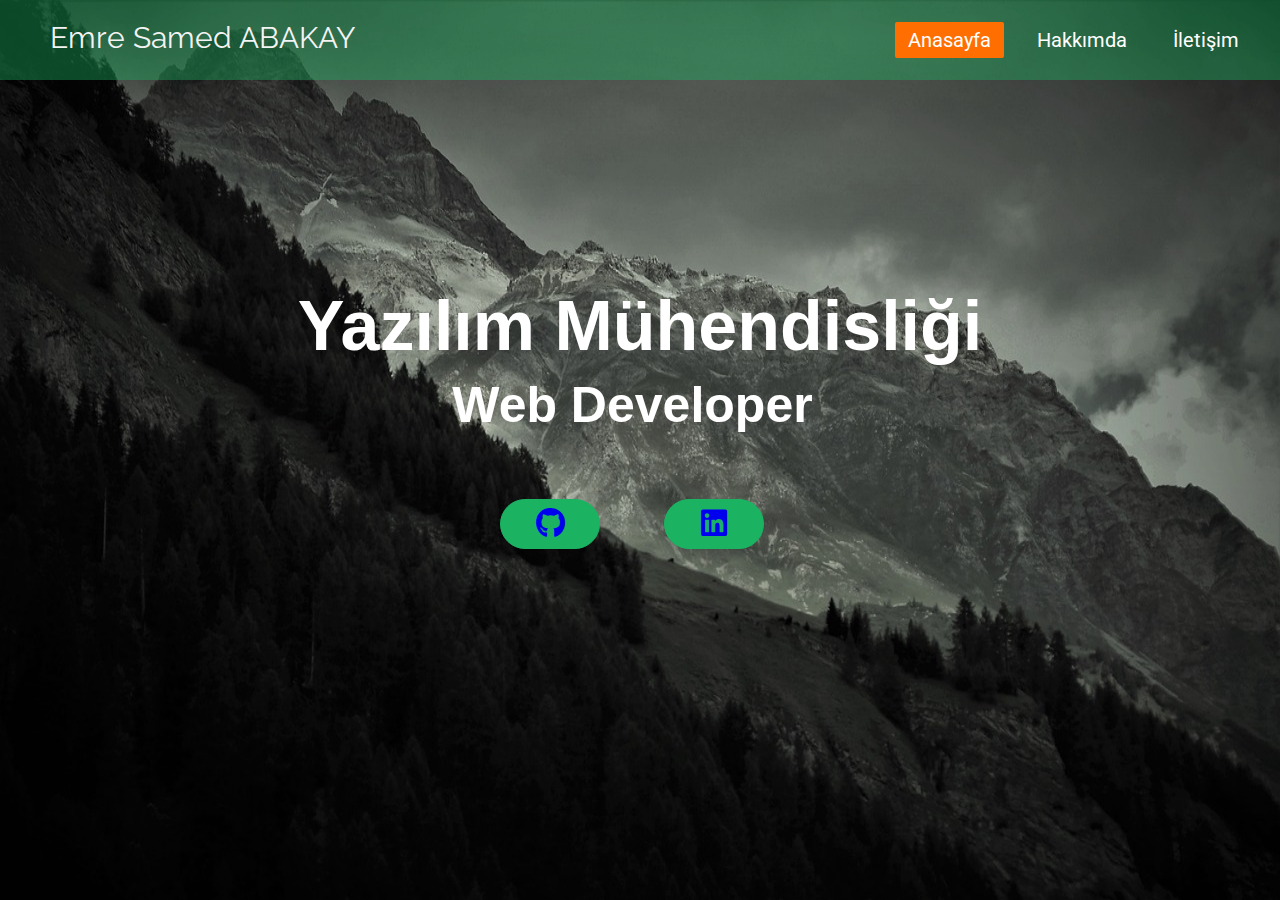
<file: index.html>
<!DOCTYPE html>
<html lang="en">
<head>
    <meta charset="UTF-8">
    <meta name="viewport" content="width=device-width, initial-scale=1.0">
    <title>Emre Samed ABAKAY</title>
    <link rel="stylesheet" href="style.css">
    <link rel="stylesheet" href="https://cdnjs.cloudflare.com/ajax/libs/font-awesome/6.5.1/css/all.min.css">
</head>
<body>
    <div class="container">
        <div class="navbar">
            <div class="logo">
            <a href="#">Emre Samed ABAKAY</a>
            </div>
            <ul>
                <li><a href="index.html" class="active">Anasayfa</a></li>
                <li><a href="hakkimda.html">Hakkımda</a></li>
                <li><a href="iletisim.html">İletişim</a></li>
            </ul>
        </div>
        <div class="center">
        <h1>Yazılım Mühendisliği</h1>
        <h2>Web Developer</h2>
        <div class="buttons">
            <button><a target="_blank" href="https://github.com/emresamed/emresamed"><i class="fab fa-github"></i>
                
            </a>
            </button>
            <button><a target="_blank" href="https://www.linkedin.com/in/emre-samed-abakay-2543892a9/"><i class="fab fa-linkedin"></i></a>
            </button>
          </div>
       
        </div>
    </div>
    
</body>
</html>
</file>
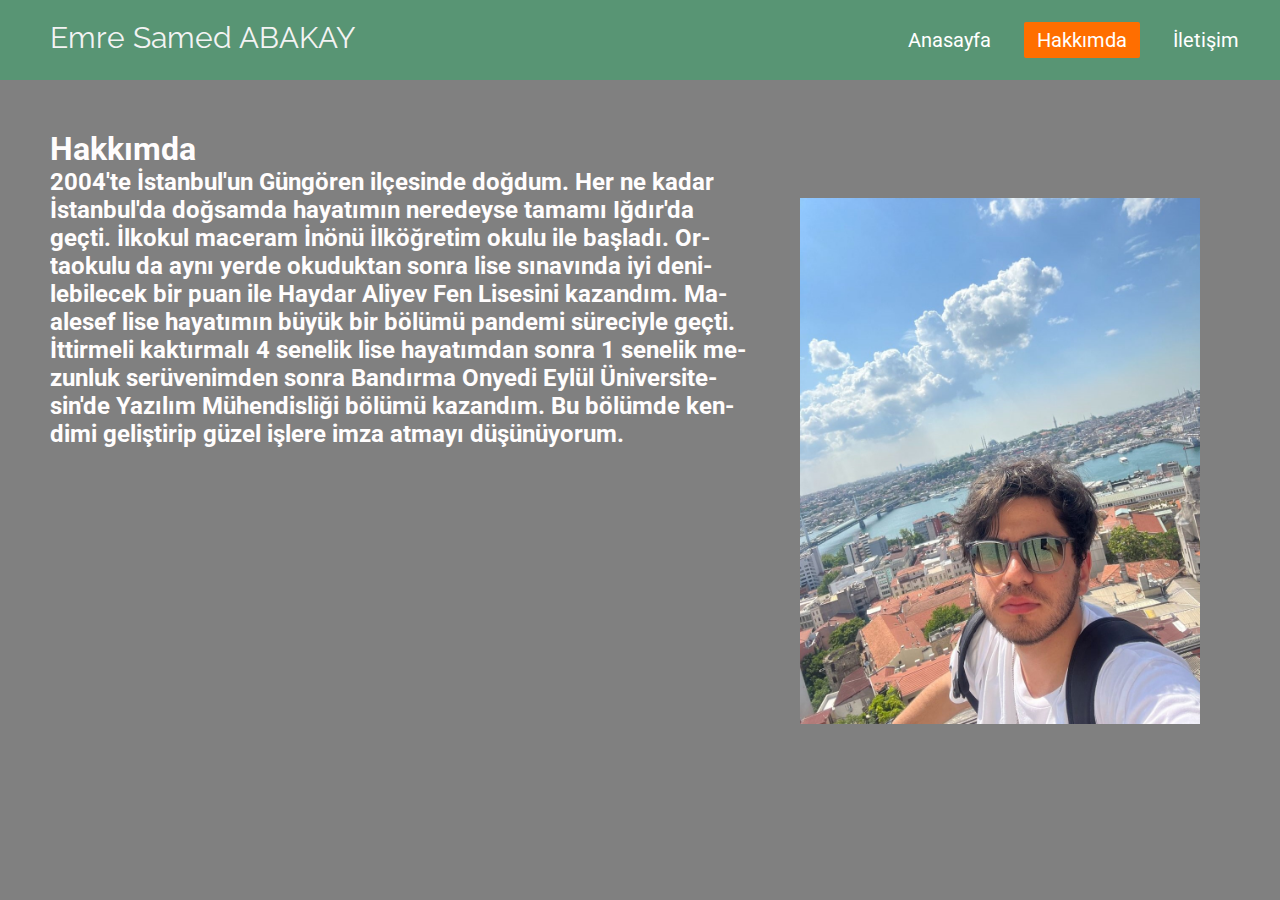
<file: hakkimda.html>
<!DOCTYPE html>
<html lang="en">
<head>
    <meta charset="UTF-8">
    <meta name="viewport" content="width=device-width, initial-scale=1.0">
    <title>Hakkımda</title>
    <link rel="stylesheet" href="hakkimda.css">
</head>
<body>
    
    <div class="container">
        <div class="navbar">
            <div class="logo">
            <a href="#">Emre Samed ABAKAY</a>
            </div>
            <ul>
                <li><a href="index.html" >Anasayfa</a></li>
                <li><a href="hakkimda.html"class="active">Hakkımda</a></li>
                <li><a href="iletisim.html">İletişim</a></li>
            </ul>
        </div>
            <div class="yazi">
            <h1>Hakkımda</h1>
            <h2>2004'te İstanbul'un Güngören ilçesinde doğdum. Her ne kadar <br> İstanbul'da doğsamda hayatımın neredeyse tamamı Iğdır'da <br> geçti. İlkokul maceram İnönü İlköğretim okulu ile başladı. Or- <br>taokulu da aynı yerde okuduktan sonra lise sınavında iyi deni- <br>lebilecek bir puan ile Haydar Aliyev Fen Lisesini kazandım. Ma-<br>alesef lise hayatımın büyük bir bölümü pandemi süreciyle geçti.<br> İttirmeli kaktırmalı 4 senelik lise hayatımdan sonra 1 senelik me-<br>zunluk serüvenimden sonra Bandırma Onyedi Eylül Üniversite-<br>sin'de Yazılım Mühendisliği bölümü kazandım. Bu bölümde ken- <br> dimi geliştirip güzel işlere imza atmayı düşünüyorum. </h2>
        </div>
        
        <div class="img">
        <img src="7d8a0e87-6ccb-466d-84ee-8a6a4fb67b90.jpg" width="100">    
    </div>
</body>
</html>
</file>
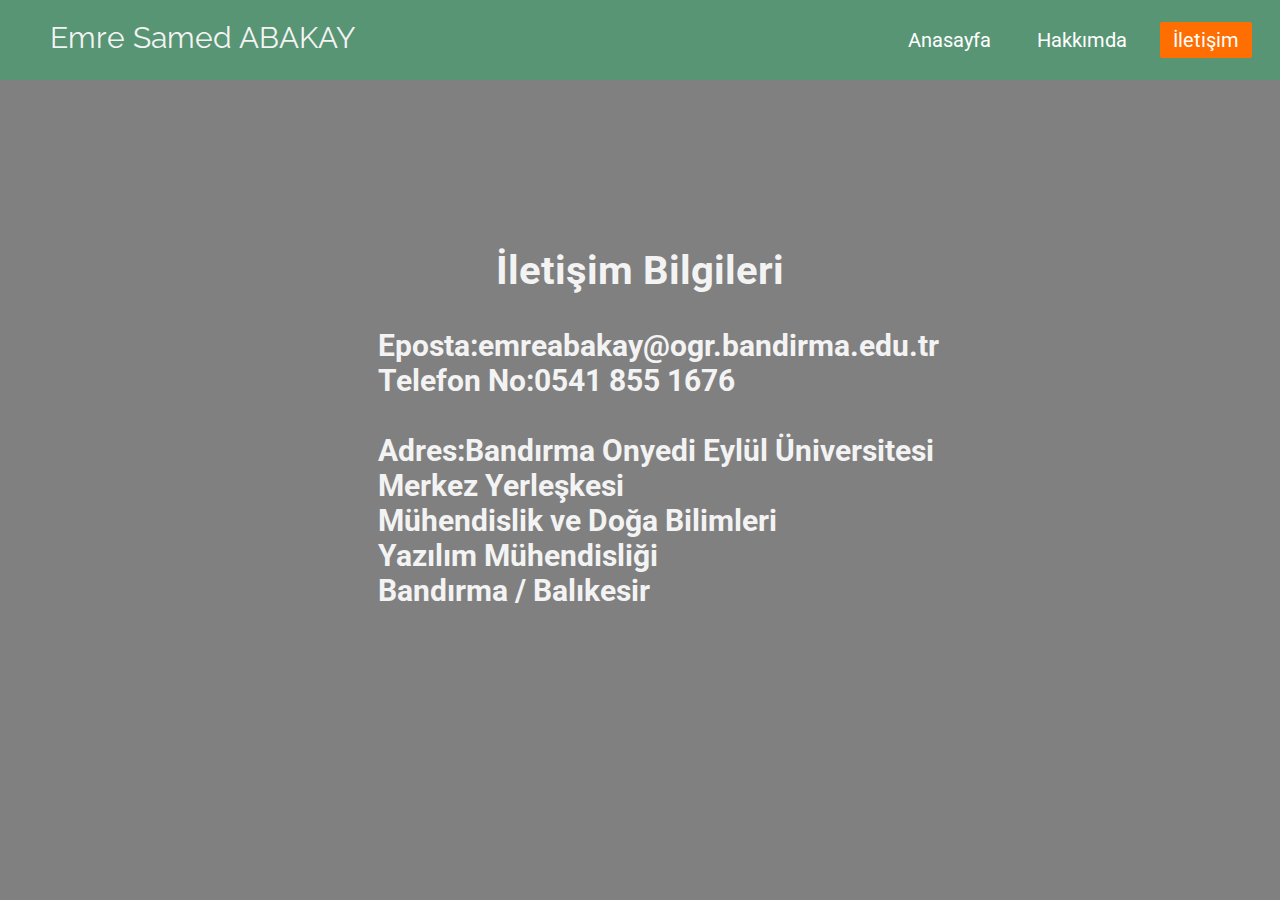
<file: iletisim.html>
<!DOCTYPE html>
<html lang="en">
<head>
    <meta charset="UTF-8">
    <meta name="viewport" content="width=device-width, initial-scale=1.0">
    <title>İletişim</title>
<link rel="stylesheet" href="iletisim.css">
    
</head>
<body>
    <div class="container">
        <div class="navbar">
            <div class="logo">
            <a href="#">Emre Samed ABAKAY</a>
            </div>
            <ul>
                <li><a href="index.html" >Anasayfa</a></li>
                <li><a href="hakkimda.html">Hakkımda</a></li>
                <li><a href="iletisim.html"class="active">İletişim</a></li>
            </ul>
        </div>
        <div class="yazi">
        <h1>İletişim Bilgileri <br></h1>
        <h2><br>Eposta:emreabakay@ogr.bandirma.edu.tr<br>
        Telefon No:0541 855 1676 <br><br>Adres:Bandırma Onyedi Eylül Üniversitesi Merkez Yerleşkesi <br>Mühendislik ve Doğa Bilimleri 
        <br>Yazılım Mühendisliği<br> Bandırma / Balıkesir</h2> 
       </div>
</body>
</html>
</file>
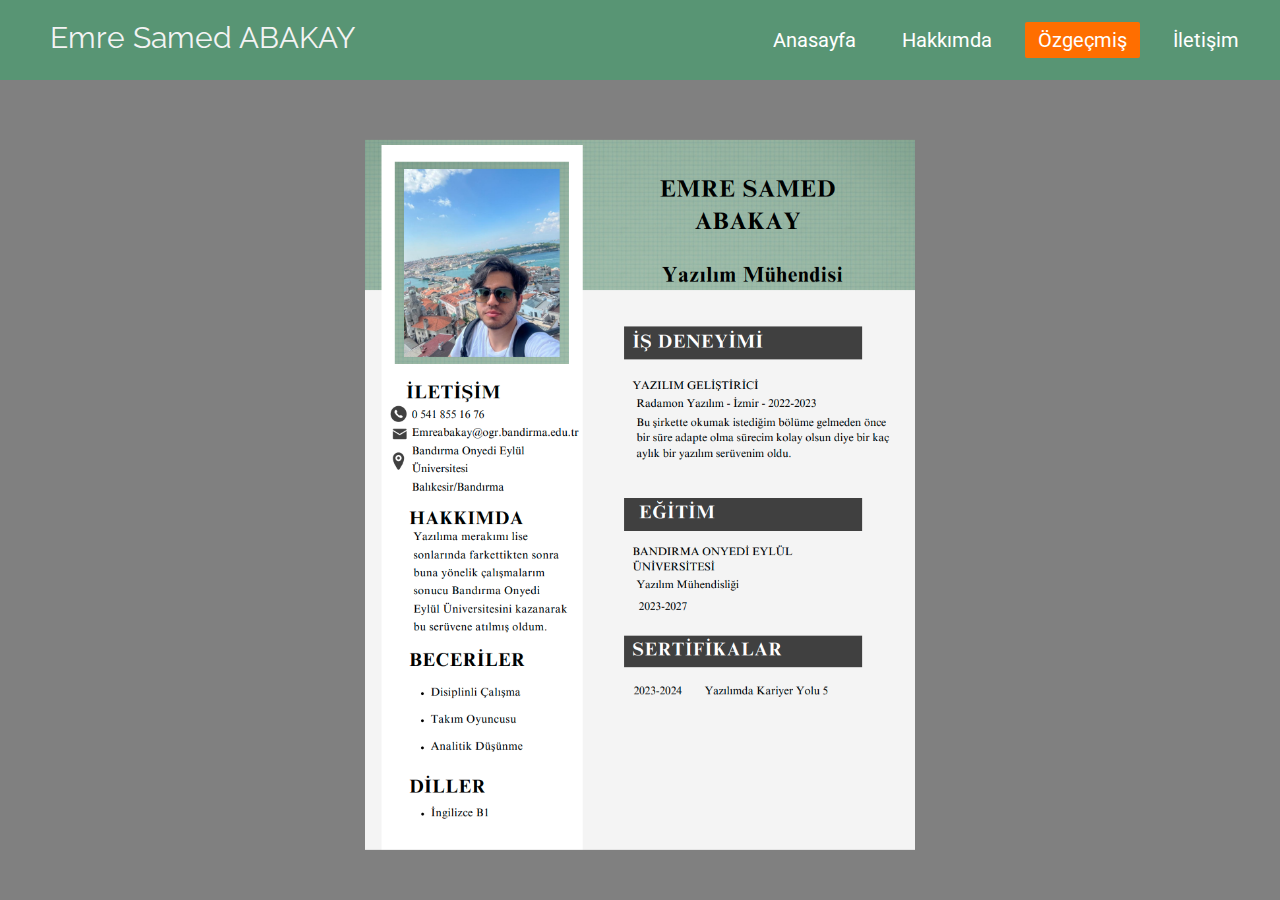
<file: ozgecmis.html>
<!DOCTYPE html>
<html lang="en">
<head>
    <meta charset="UTF-8">
    <meta name="viewport" content="width=device-width, initial-scale=1.0">
    <title>İletişim</title>
<link rel="stylesheet" href="ozgecmis.css">
    
</head>
<body>
    <div class="container">
        <div class="navbar">
            <div class="logo">
            <a href="#">Emre Samed ABAKAY</a>
            </div>
            <ul>
                <li><a href="index.html" >Anasayfa</a></li>
                <li><a href="hakkimda.html">Hakkımda</a></li>
                <li><a href="ozgecmis.html"class="active">Özgeçmiş</a></li>
                <li><a href="iletisim.html">İletişim</a></li>
                
            </ul>
         </div>
         <div class="img">
            <img src="Ekran görüntüsü 2024-01-10 174146.png" width="400"> 
       </div>
</body>
</html>
</file>
<file: style.css>
@import url('https://fonts.googleapis.com/css2?family=Roboto:wght@100&display=swap');
@import url('https://fonts.googleapis.com/css2?family=Raleway:wght@600&family=Roboto:wght@700&display=swap');
*{
    margin: 0;
    padding: 0;
}
.container{
    background:url(qwe.jpg) ;
    height :100vh;
    background-size: 100% 100% ;

}

.container .navbar{
    width:100%;
    height: 80px;
    background: rgba(27, 179, 98, 0.4);
}

.navbar .logo{
    display: inline-block;
    margin-left: 50px ;
    margin-top:20px ;
    

}
.navbar .logo a{
    text-decoration:none;
    font-size: 30px;
    font-family:raleway ;
    color: #f3f3f3;
}
.navbar ul li{

    list-style: none;
    display:inline-block;
    margin: 0 8px;
    line-height: 80px;



}
.navbar ul{
    float: right;
    margin-right: 20px;

}
.navbar ul li a{

    color:white;
    text-decoration: none;
    font-size: 20px;
    padding: 6px 13px;
    font-family:roboto;
    transition: 0.5s;

}

.navbar ul li a.active,
.navbar ul li a:hover{
    background: #ff6e00;
    border-radius: 2px;

}
.container .center{
    position:absolute;
    top:50%;
    left: 50%;
    transform: translate(-50%,-50%);
    font-family: sans-serif;
    user-select: none;
}
.center h1{
    color:#ffffff;
    font-size: 70px;
    font-weight: bold;
    width: 900px;
    text-align: center;

}

.center h2{
    color: #ffffff;
    font-size:50px ;
    font-weight: bold;
    width: 885px;
    margin-top: 10px ;
    text-align: center;
}

.center .buttons{
    margin: 35px 280px;

}
.buttons button{
    height: 50px;
    width: 100px;
    font-size: 30px;
    font-weight: bold;
    color: #f3b3b3;
    background: rgb(27, 179, 98);
    border: solid 1px rgb(27, 179, 98);
    cursor: pointer;
    outline: none;
    border-radius: 25px;
    transition: 0.5s; ;
    text-decoration: none;
    display: inline-block;
    margin: 30px ;


}

.buttons button:hover{
background: #fff;


}
</file>
<file: hakkimda.css>
@import url('https://fonts.googleapis.com/css2?family=Roboto:wght@100&display=swap');
@import url('https://fonts.googleapis.com/css2?family=Raleway:wght@600&family=Roboto:wght@700&display=swap');
*{
    margin: 0;
    padding: 0;
}
.container{
    
    background-color:gray ;
    height :100vh;
    

}
.container img{
    float: right;
    margin-right: 80px;    
    width: 400px;
    
    
}
.container img{
float: top;
margin-top: -300px;



}
.container .navbar{
    width:100%;
    height: 80px;
    background: rgba(27, 179, 98,0.4);
}

.navbar .logo{
    display: inline-block;
    margin-left: 50px ;
    margin-top:20px ;

}
.navbar .logo a{
    text-decoration:none;
    font-size: 30px;
    font-family: raleway;
    color: #f3f3f3;
}
.navbar ul li{

    list-style: none;
    display:inline-block;
    margin: 0 8px;
    line-height: 80px;



}
.navbar ul{
    float: right;
    margin-right: 20px;

}
.navbar ul li a{

    color:white;
    text-decoration: none;
    font-size: 20px;
    padding: 6px 13px;
    font-family:roboto;
    transition: 0.5s;

}

.navbar ul li a.active,
.navbar ul li a:hover{
    background: #ff6e00;
    border-radius: 2px;

}
.container .yazi{
 color: rgb(255, 253, 253);
 margin: 50px;
 font-family: roboto;
    

}
</file>
<file: iletisim.css>
@import url('https://fonts.googleapis.com/css2?family=Roboto:wght@100&display=swap');
@import url('https://fonts.googleapis.com/css2?family=Raleway:wght@600&family=Roboto:wght@700&display=swap');
*{
    margin: 0;
    padding: 0;
}
.container{
    background:gray ;
    height :100vh;
    background-size: 100% 100% ;

}

.container .navbar{
    width:100%;
    height: 80px;
    background: rgba(27, 179, 98,0.4);
}

.navbar .logo{
    display: inline-block;
    margin-left: 50px ;
    margin-top:20px ;

}
.navbar .logo a{
    text-decoration:none;
    font-size: 30px;
    font-family: raleway;
    color: #f3f3f3;
}
.navbar ul li{

    list-style: none;
    display:inline-block;
    margin: 0 8px;
    line-height: 80px;



}
.navbar ul{
    float: right;
    margin-right: 20px;

}
.navbar ul li a{

    color:white;
    text-decoration: none;
    font-size: 20px;
    padding: 6px 13px;
    font-family:roboto;
    transition: 0.5s;

}

.navbar ul li a.active,
.navbar ul li a:hover{
    background: #ff6e00;
    border-radius: 2px;

}

.container .yazi h1{
color: #f3f3f3;
    font-size: 40px;
    font-family: roboto ;
    position:absolute;
    top:30%;
    left: 50%;
    transform: translate(-50%,-50%);

}
.container .yazi h2{

    color: #f3f3f3;
    font-size: 30px;
    font-family: roboto ;
    position:absolute;
    top:50%;
    left: 53%;
    transform: translate(-50%,-50%);


}
</file>
<file: ozgecmis.css>
@import url('https://fonts.googleapis.com/css2?family=Roboto:wght@100&display=swap');
@import url('https://fonts.googleapis.com/css2?family=Raleway:wght@600&family=Roboto:wght@700&display=swap');
*{
    margin: 0;
    padding: 0;
}
.container{
    background:gray ;
    height :100vh;
    background-size: 100% 100% ;

}

.container .navbar{
    width:100%;
    height: 80px;
    background: rgba(27, 179, 98,0.4);
}

.navbar .logo{
    display: inline-block;
    margin-left: 50px ;
    margin-top:20px ;

}
.navbar .logo a{
    text-decoration:none;
    font-size: 30px;
    font-family: raleway;
    color: #f3f3f3;
}
.navbar ul li{

    list-style: none;
    display:inline-block;
    margin: 0 8px;
    line-height: 80px;



}
.navbar ul{
    float: right;
    margin-right: 20px;

}
.navbar ul li a{

    color:white;
    text-decoration: none;
    font-size: 20px;
    padding: 6px 13px;
    font-family:roboto;
    transition: 0.5s;

}

.navbar ul li a.active,
.navbar ul li a:hover{
    background: #ff6e00;
    border-radius: 2px;

}

.container .yazi h1{
color: #f3f3f3;
    font-size: 40px;
    font-family: roboto ;
    position:absolute;
    top:30%;
    left: 50%;
    transform: translate(-50%,-50%);

}
.container .yazi h2{

    color: #f3f3f3;
    font-size: 30px;
    font-family: roboto ;
    position:absolute;
    top:50%;
    left: 53%;
    transform: translate(-50%,-50%);


}
.container img{


    position:absolute;
    top:55%;
    left: 50%;
    transform: translate(-50%,-50%);
    width: 550px;
}
</file>
